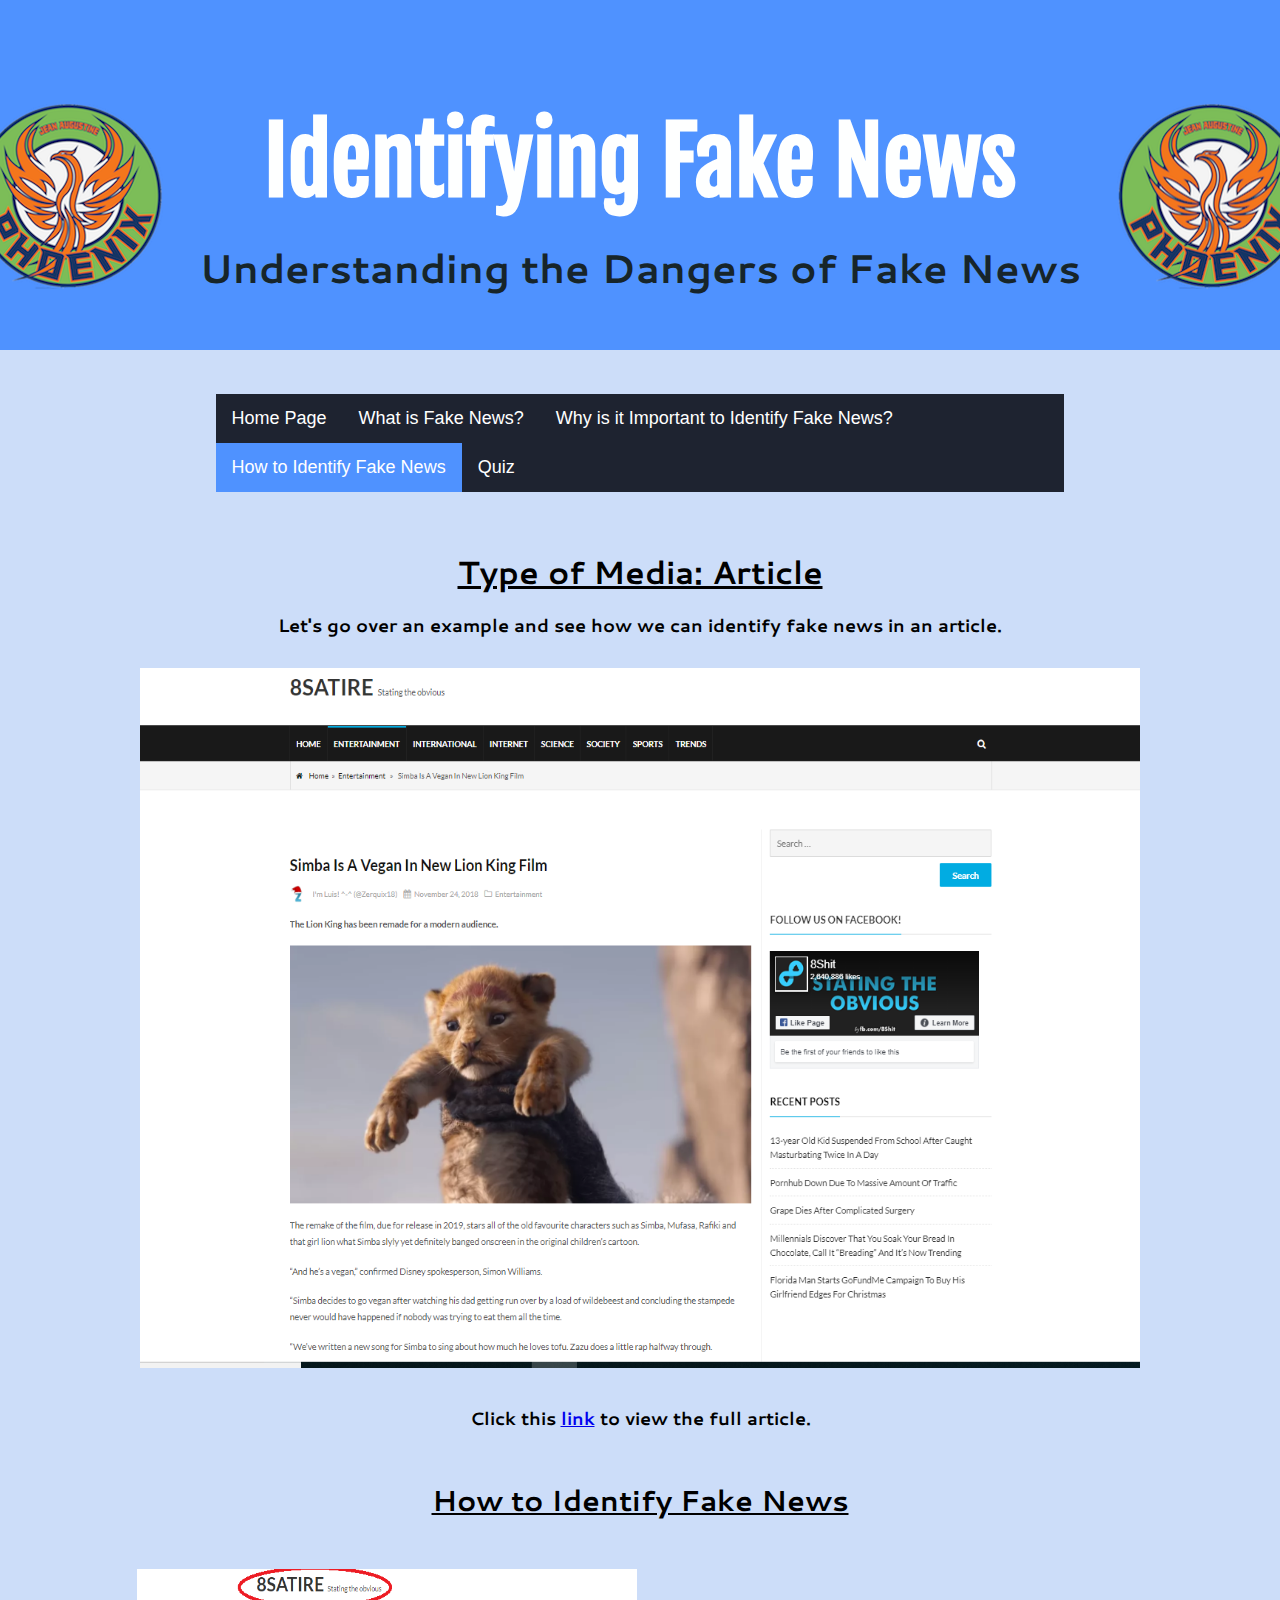
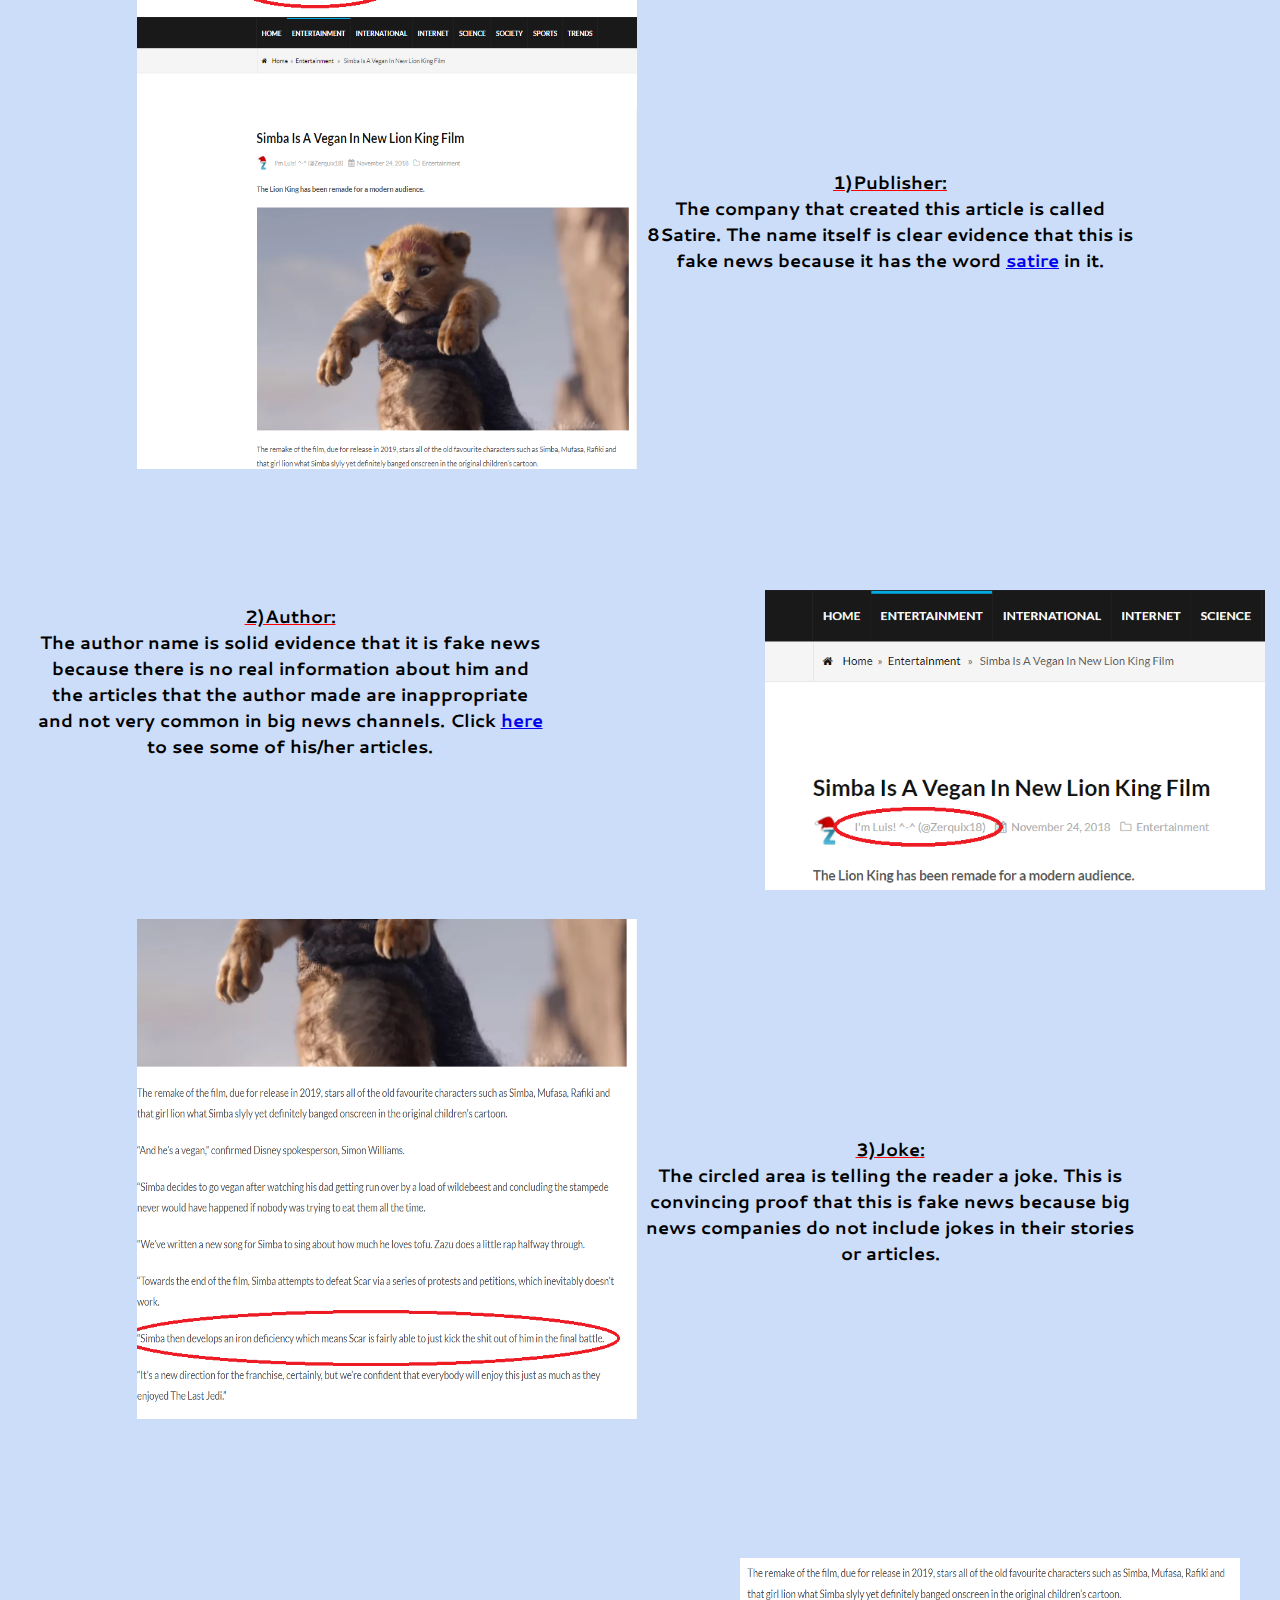
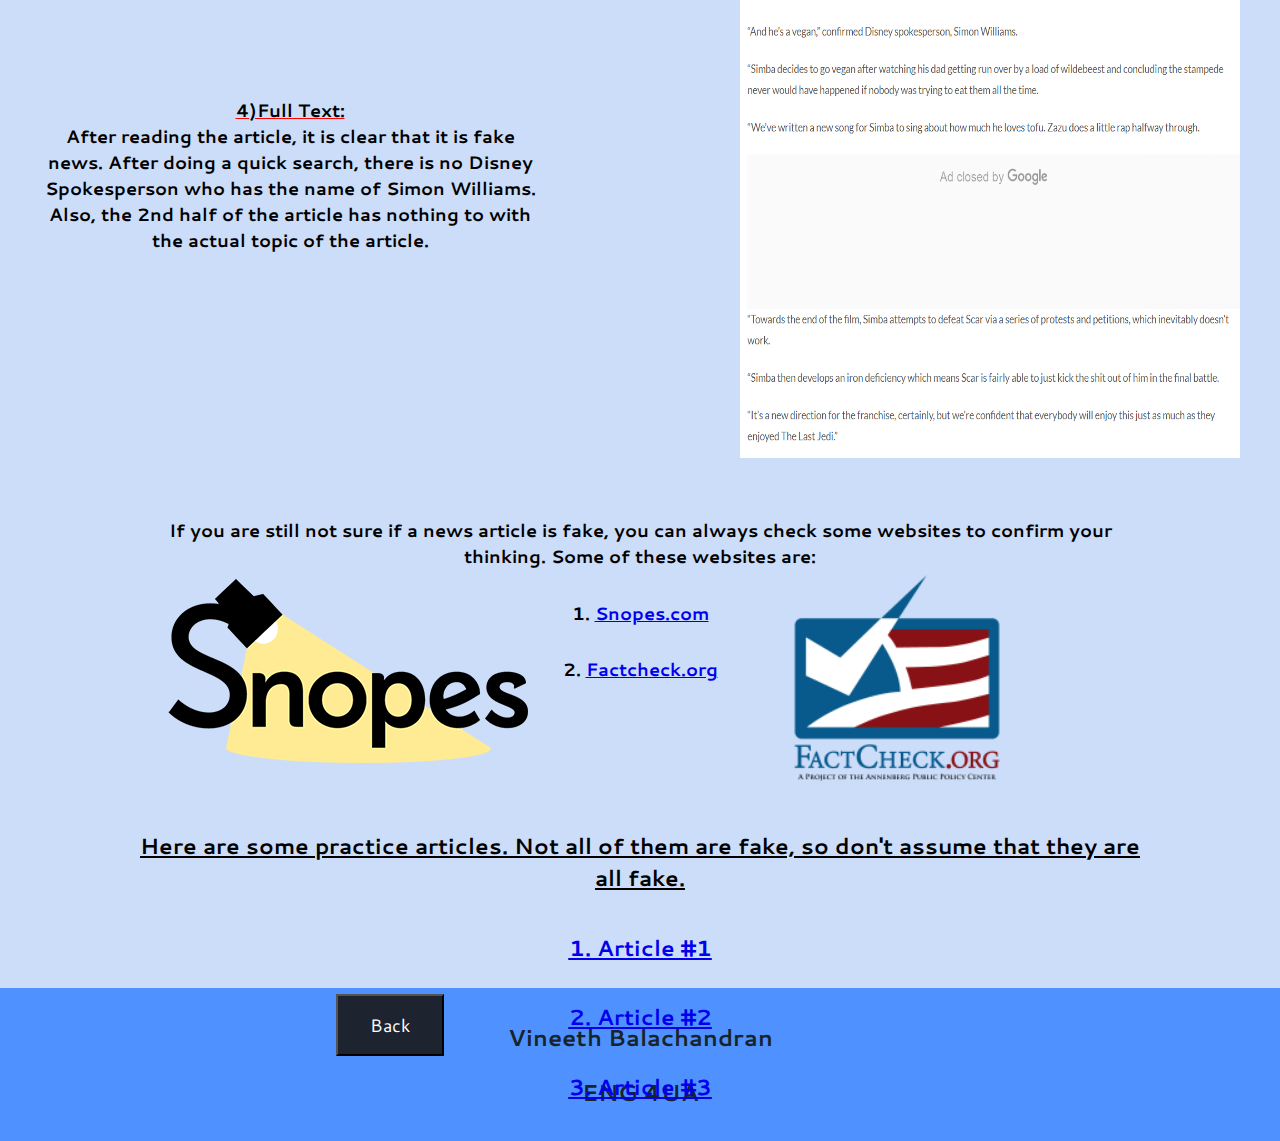
<file: article.html>
<!DOCTYPE html>
<html>
<head>
  <meta charset="utf-8">
  <meta name="viewport" content="width=device-width, initial scale=1.0">

  <link href="https://fonts.googleapis.com/css?family=Fjalla+One" rel="stylesheet">
  <link href="https://fonts.googleapis.com/css?family=Cantarell" rel="stylesheet">

  <link href="article.css" rel="stylesheet" media="screen and (min-width:700px)">

  <title>Summative English Website </title>

</head>
<body>

  <div class="header">
    <h1>Identifying Fake News</h1>
    <h2>Understanding the Dangers of Fake News</h2>
    <img class="logo" src="logo.png">
    <img class="logo1" src="logo1.png">
  </div>

<div class="row">

    <div class="column side">
    </div>

    <div class="column middle">

      <center>
        <ul>
          <li><a href="index.html">Home Page</a></li>
          <li><a href="what.html">What is Fake News?</a></li>
          <li><a href="why.html">Why is it Important to Identify Fake News?</a></li>
          <li><a class="active" href="steps.html">How to Identify Fake News</a></li>
          <li><a href="quiz.html">Quiz</a></li>
        </ul>
      </center>
      <h4>Type of Media: Article</h4>
      <div class="original">
        <h5>Let's go over an example and see how we can identify fake news in an article.</h5>
        <div class="move">
          <img src="example_article.png" height="700"width="1000">
        </div>
        <h5> Click this <a href="https://www.8satire.com/simba-is-a-vegan-in-new-lion-king-film/">link</a> to view the full article.</h5>
    </div>
      <div class="size">
        <h5><u> How to Identify Fake News</u></h5>
      </div>
      <img class="title" src="title.png">
      <div class="original">
        <div class="move1">
          <h5><div class="underline">1)Publisher:</div> The company that created this article is called 8Satire. The name itself is clear evidence that this is fake news because it has the word <a href="https://dictionary.cambridge.org/dictionary/english/satire"> satire</a> in it.</h5>
        </div>
      </div>

        <div class="original">
          <div class="move2">
            <h5><div class="underline">2)Author:</div> The author name is solid evidence that it is fake news because there is no real information about him and the articles that the author made are inappropriate and not very common in big news channels. Click <a href="https://www.8satire.com/author/zerquix18/">here</a> to see some of his/her articles.</h5>
          </div>
        </div>
        <img class="author" src="author.png">

        <img class="joke" src="joke.png">
        <a href="steps.html"> <button class="button">Back</button></a>
        <div class="original">
          <div class="move3">
            <h5><div class="underline">3)Joke:</div> The circled area is telling the reader a joke. This is convincing proof that this is fake news because big news companies do not include jokes in their stories or articles.</h5>
          </div>
        </div>

        <div class="original">
          <div class="move4">
            <h5><div class="underline">4)Full Text:</div> After reading the article, it is clear that it is fake news. After doing a quick search, there is no Disney Spokesperson who has the name of Simon Williams. Also, the 2nd half of the article has nothing to with the actual topic of the article. </h5>
          </div>
        </div>
        <img class="read" src="read.png">

        <div class="move5">
          <h5>If you are still not sure if a news article is fake, you can always check some websites to confirm your thinking.  Some of these websites are:</h5>
          <h5>1. <a href="https://www.snopes.com/">Snopes.com</a></h5>
          <h5>2. <a href="https://www.factcheck.org/">Factcheck.org</a></h5>
        </div>
        <img class="snopes" src="snopes.png">
        <img class="facts" src="facts.png">

        <div class="move6">
          <h5> Here are some practice articles. Not all of them are fake, so don't assume that they are all fake.</h5>
          <h5><a href="https://www.independent.ie/style/celebrity/celebrity-news/kylie-jenner-blasts-prankster-behind-fake-cheating-picture-37600626.html">1. Article #1</a></h5>
          <h5><a href="https://www.usmagazine.com/celebrity-news/news/kevin-hart-steps-down-as-oscars-host-after-controversial-tweets/">2. Article #2</a></h5>
          <h5><a href="https://ca.hellomagazine.com/celebrities/02018112648769/shawn-mendes-rolling-stone-hailey-baldwin/">3. Article #3</a></h5>
        </div>

    </div>
    <div class="column middle">
    <div class="column side">
    </div>
    </div>
  </div>

  <div class="footer">
    <blockquote>
    <h3>Vineeth Balachandran</h3>
    <h3>ENG 4UA</h3>
  </blockquote>
  </div>

</body>

</html>
</file>
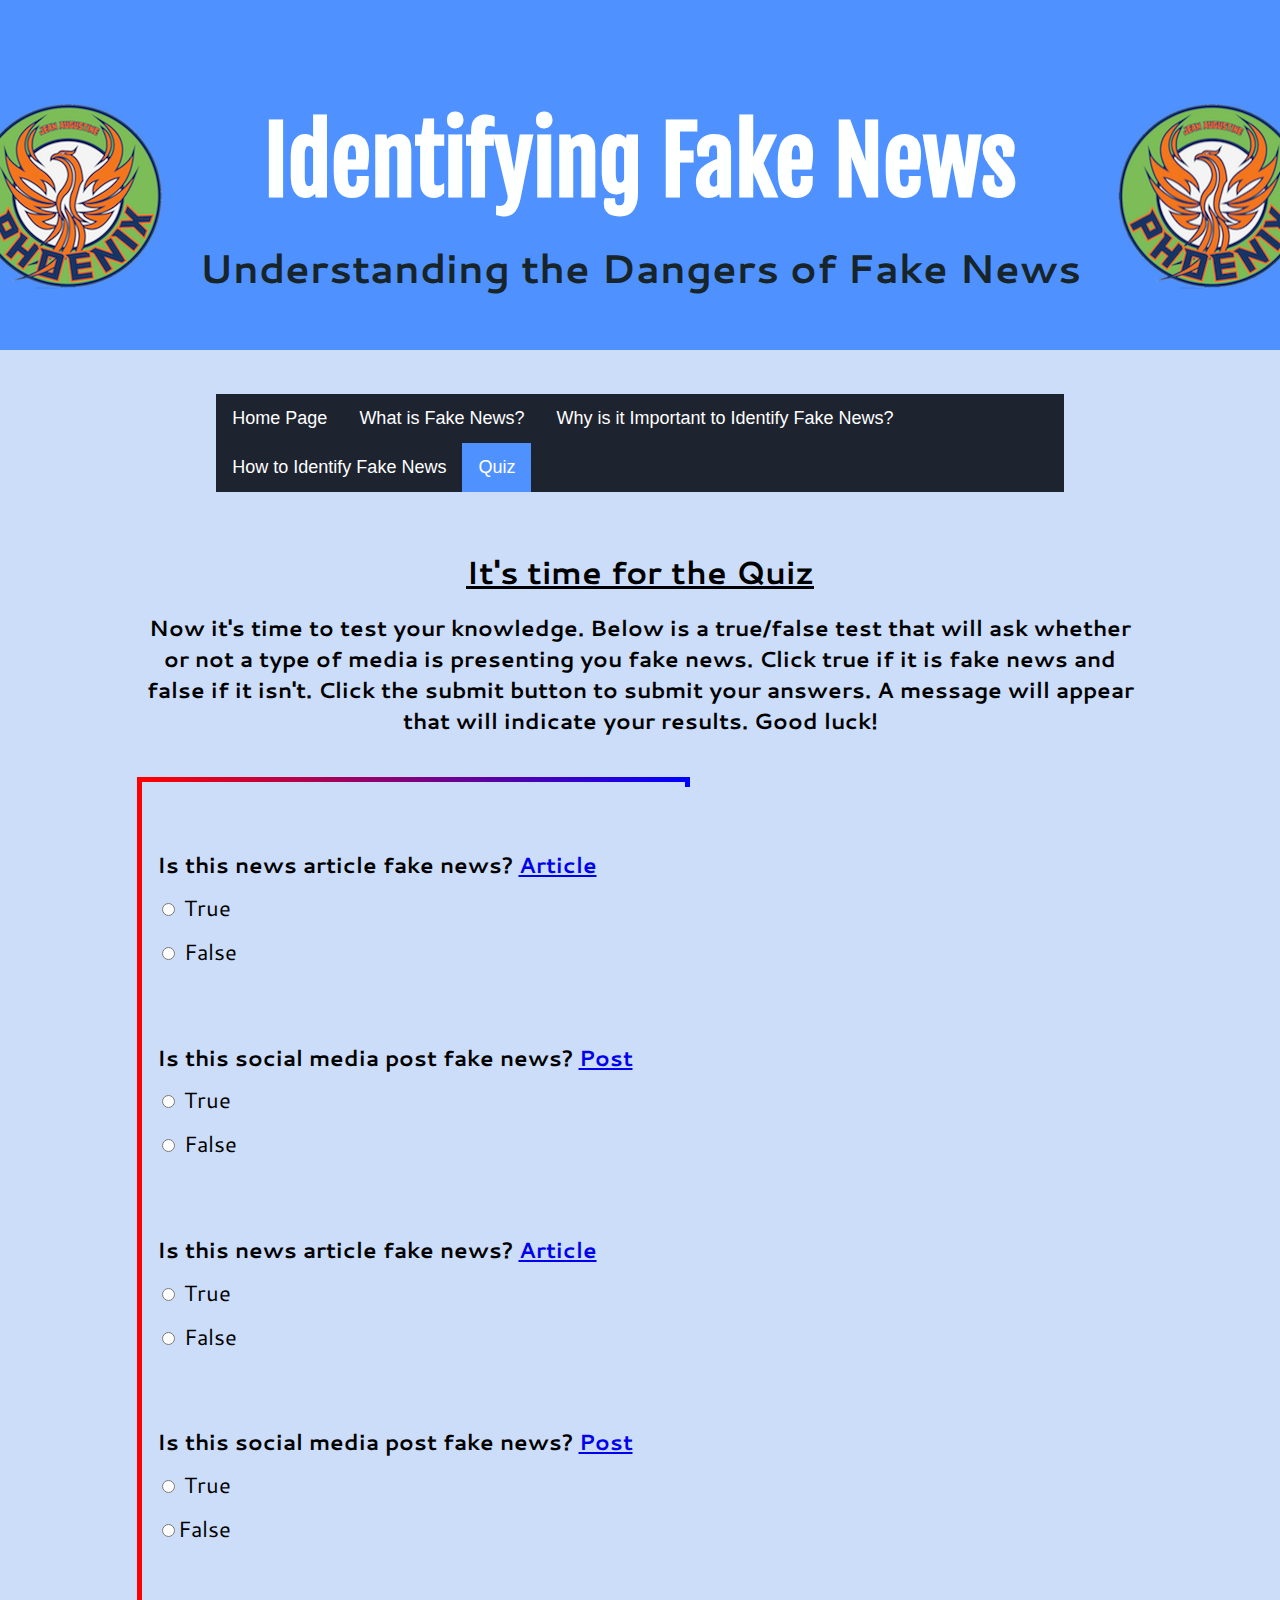
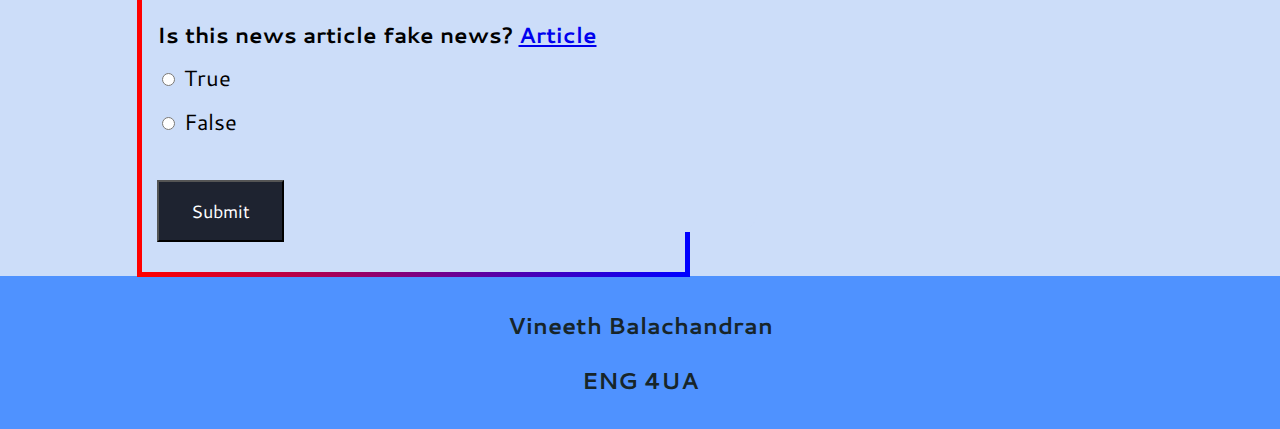
<file: quiz.html>
<!DOCTYPE html>
<html>
<head>

  <title>Summative English Website </title>
  <link href="quiz.css" rel="stylesheet">
  <link href="https://fonts.googleapis.com/css?family=Fjalla+One" rel="stylesheet">
  <link href="https://fonts.googleapis.com/css?family=Cantarell" rel="stylesheet">
  <script src = "main.js"></script>

</head>
<body>

  <div class="header">
    <h1>Identifying Fake News</h1>
    <h2>Understanding the Dangers of Fake News</h2>
    <img class="logo" src="logo.png">
    <img class="logo1" src="logo1.png">
  </div>

<div class="row">

    <div class="column side">
    </div>

    <div class="column middle">
      <center>
        <ul>
          <li><a href="index.html">Home Page</a></li>
          <li><a href="what.html">What is Fake News?</a></li>
          <li><a href="why.html">Why is it Important to Identify Fake News?</a></li>
          <li><a href="steps.html">How to Identify Fake News</a></li>
          <li><a class="active" href="quiz.html">Quiz</a></li>
        </ul>
      </center>
      <h4>It's time for the Quiz</h4>
      <h5>Now it's time to test your knowledge. Below is a true/false test that will ask whether or not a type of media is presenting you fake news. Click true if it is fake news
        and false if it isn't. Click the submit button to submit your answers. A message will appear that will indicate your results. Good luck!</h5>
    <div class="box">
      <form id = "quiz" name = "quiz">


      <h5 class = "questions">Is this news article fake news? <a href="https://www.independent.ie/style/celebrity/celebrity-news/kylie-jenner-blasts-prankster-behind-fake-cheating-picture-37600626.html">Article</a></h5>
      <input type = "radio" id = "mc" name = "question1" value = "True"> True<br>
      <input type = "radio" id = "mc" name = "question1" value = "False"> False<br>

      <h5 class = "questions">Is this social media post fake news? <a href="https://twitter.com/Roshan_Rinaldi/status/1051001850974150656/photo/1?ref_src=twsrc%5Etfw%7Ctwcamp%5Etweetembed%7Ctwterm%5E1051001850974150656&ref_url=https%3A%2F%2Fwww.teenvogue.com%2Fstory%2Ffake-celebrity-news-stories-are-actually-voter-registration-links-social-media">Post</a></h5>
      <input type = "radio" id = "mc" name = "question2" value = "True"> True<br>
      <input type = "radio" id = "mc" name = "question2" value = "False"> False<br>

      <h5 class = "questions">Is this news article fake news? <a href="https://www.usmagazine.com/celebrity-news/news/kevin-hart-steps-down-as-oscars-host-after-controversial-tweets/">Article</a></h5>
      <input type = "radio" id = "mc" name = "question3" value = "True"> True<br>
      <input type = "radio" id = "mc" name = "question3" value = "False"> False<br>

      <h5 class = "questions">Is this social media post fake news? <a href="https://twitter.com/ladbible/status/1051813567304003586?lang=en">Post</a></h5>
      <input type = "radio" id = "mc" name = "question4" value = "True"> True<br>
      <input type = "radio" id = "mc" name = "question4" value = "False">False<br>

      <h5 class = "questions">Is this news article fake news? <a href="https://ca.hellomagazine.com/celebrities/02018112648769/shawn-mendes-rolling-stone-hailey-baldwin/">Article</a></h5>
      <input type = "radio" id = "mc" name = "question5" value = "True"> True<br>
      <input type = "radio" id = "mc" name = "question5" value = "False"> False<br>


      <input id = "button" type = "button" value = "Submit" onclick = "check();">


      </form>
    </div>

      <div id = "after_submit">
        <h5 id = "number_correct"></h5>
        <h5 id = "message"></h5>
        <img id = "picture">
      </div>

    </div>
    <div class="column side">
    </div>
  </div>

  <div class="footer">
    <h3>Vineeth Balachandran</h3>
    <h3>ENG 4UA</h3>
  </blockquote>
  </div>

  </html>
</body>
</file>
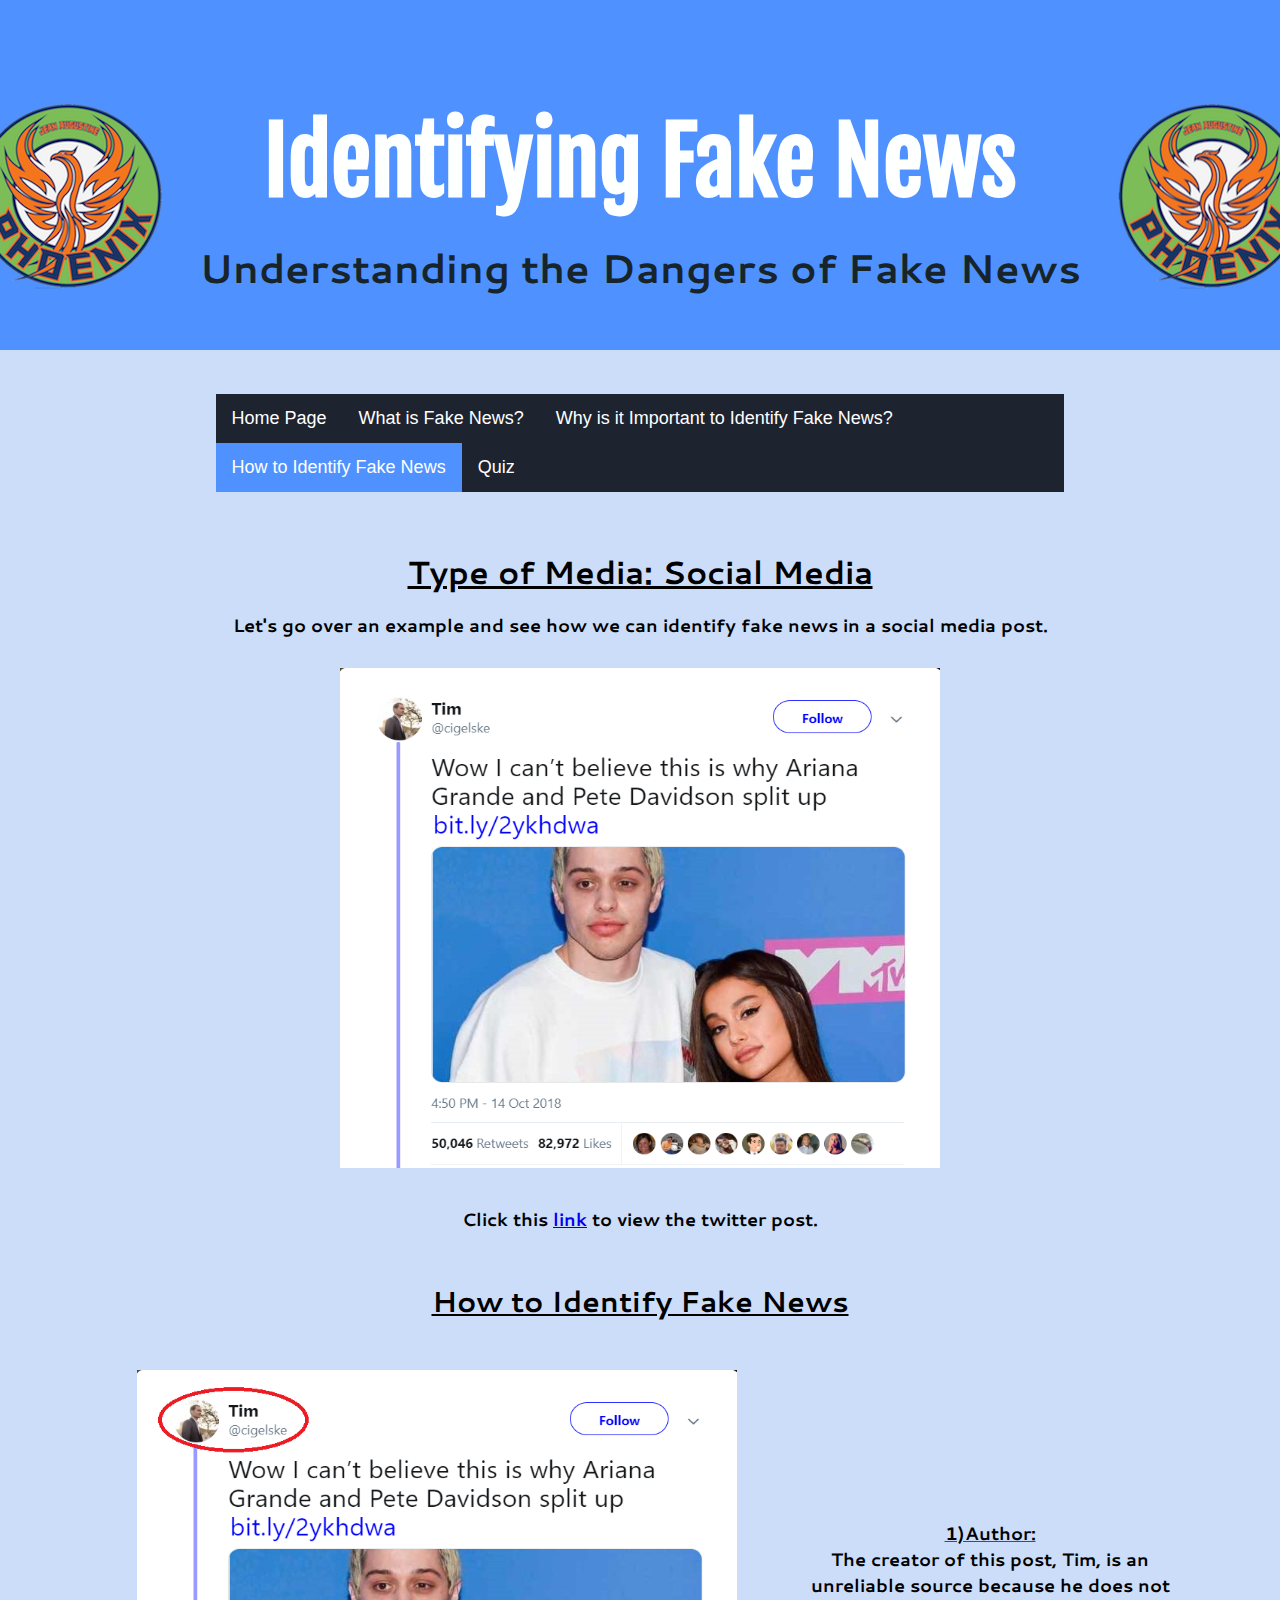
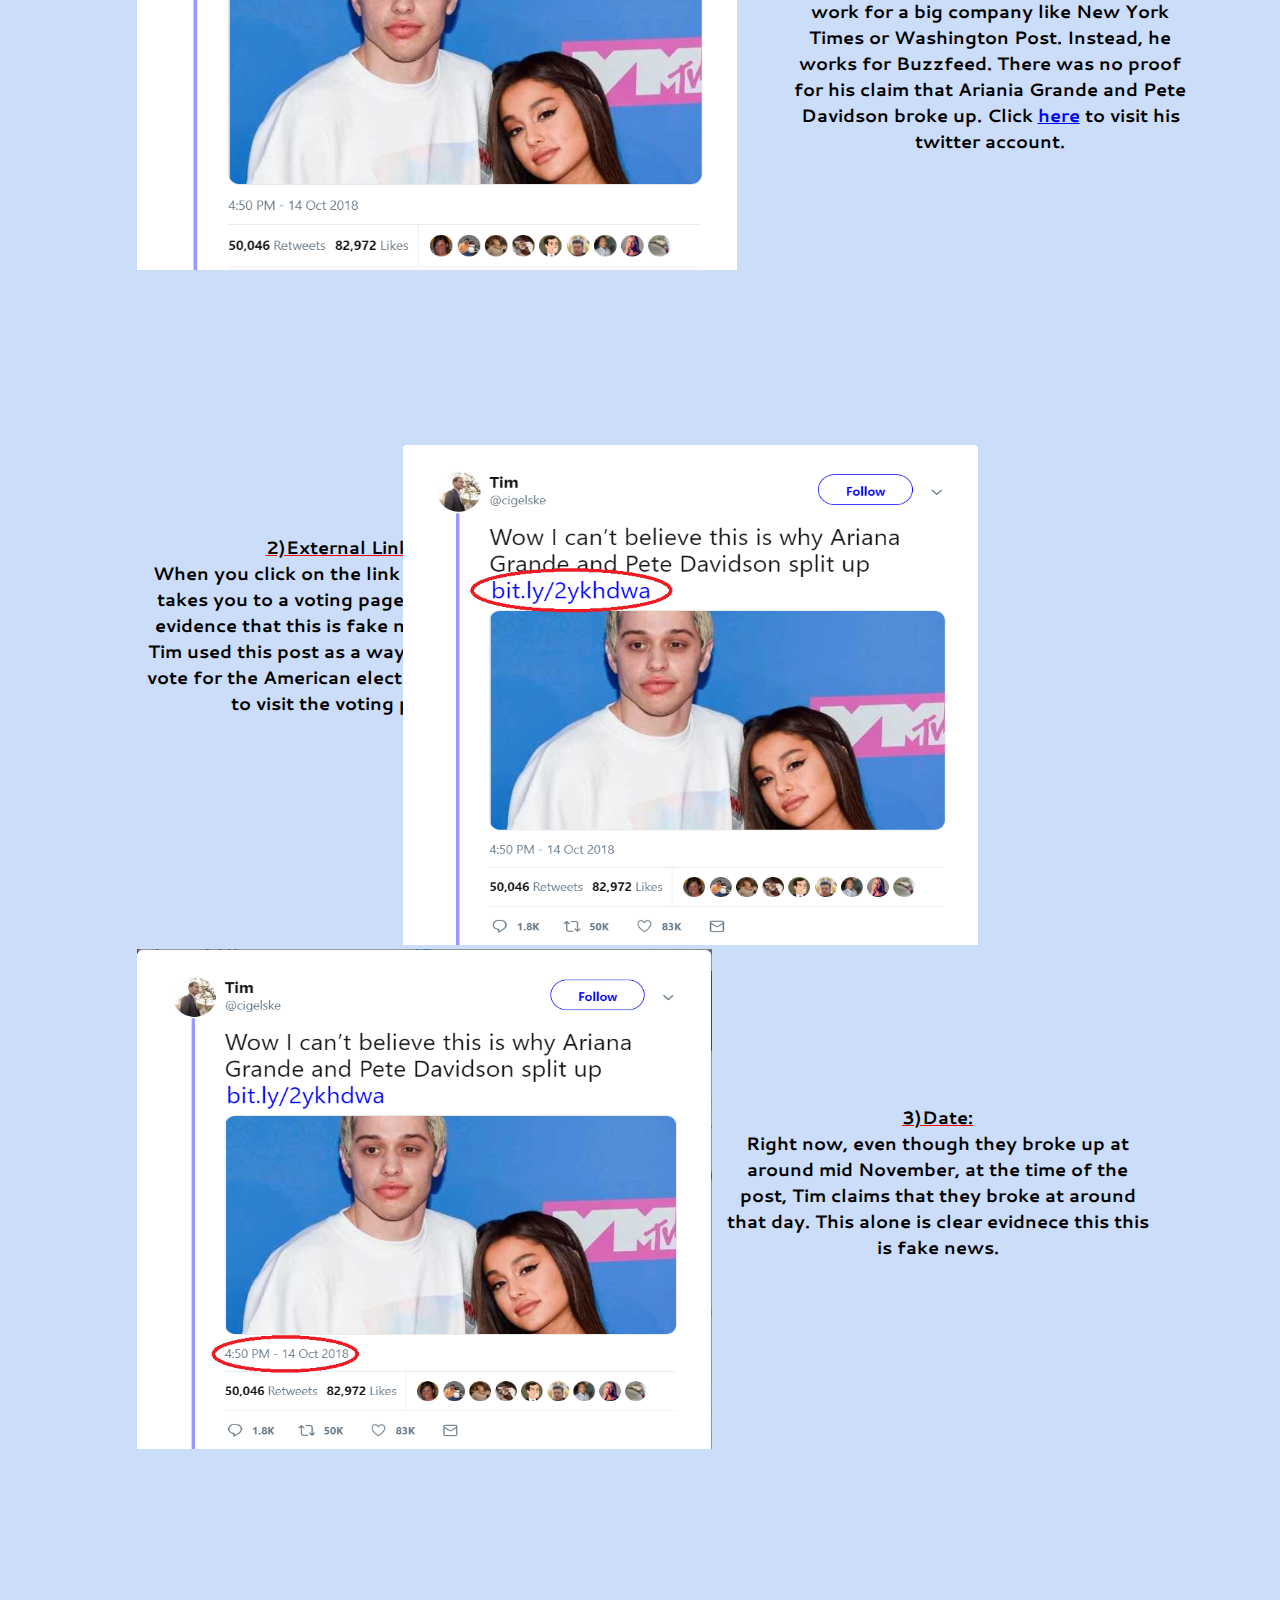
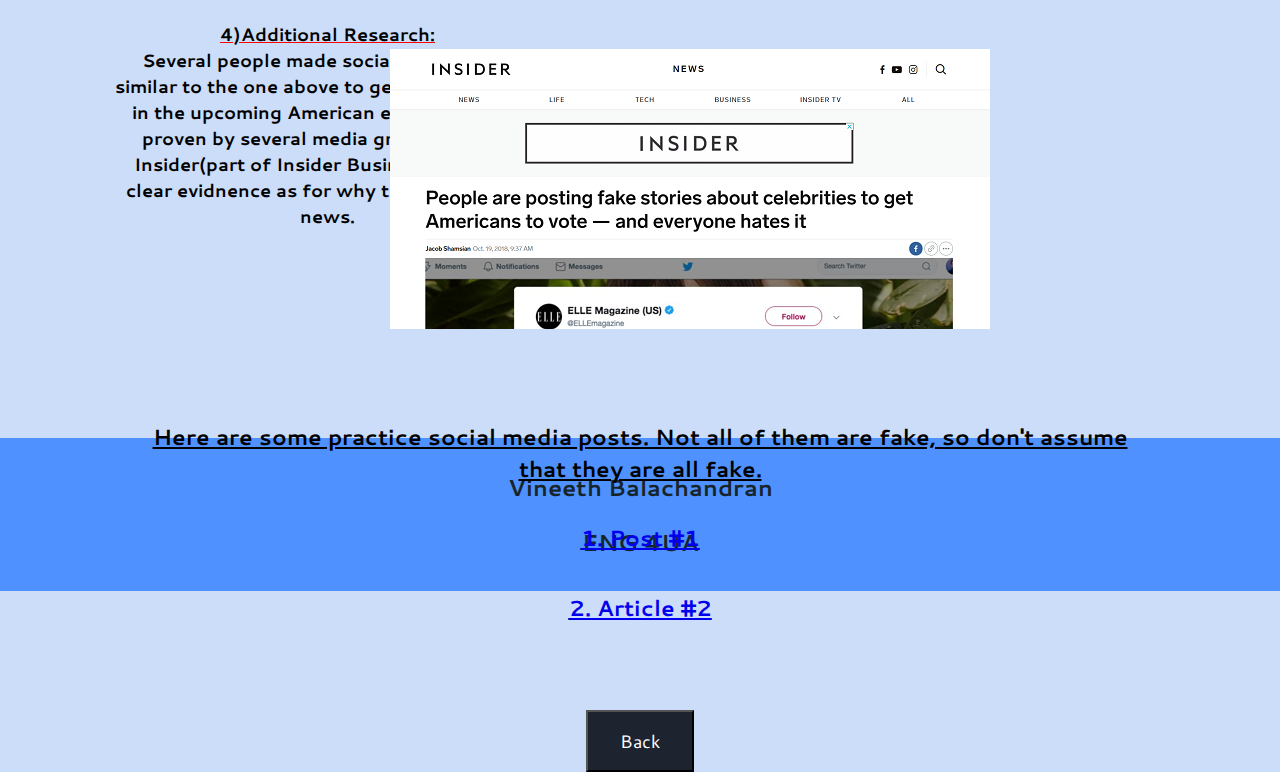
<file: Social_Media.html>
<!DOCTYPE html>
<html>
<head>
  <meta charset="utf-8">
  <meta name="viewport" content="width=device-width, initial scale=1.0">

  <link href="https://fonts.googleapis.com/css?family=Fjalla+One" rel="stylesheet">
  <link href="https://fonts.googleapis.com/css?family=Cantarell" rel="stylesheet">

  <link href="Social_Media.css" rel="stylesheet" media="screen and (min-width:700px)">

  <title>Summative English Website </title>

</head>
<body>

  <div class="header">
    <h1>Identifying Fake News</h1>
    <h2>Understanding the Dangers of Fake News</h2>
    <img class="logo" src="logo.png">
    <img class="logo1" src="logo1.png">
  </div>

<div class="row">

    <div class="column side">
    </div>

    <div class="column middle">
      <center>
        <ul>
          <li><a href="index.html">Home Page</a></li>
          <li><a href="what.html">What is Fake News?</a></li>
          <li><a href="why.html">Why is it Important to Identify Fake News?</a></li>
          <li><a class="active" href="steps.html">How to Identify Fake News</a></li>
          <li><a href="quiz.html">Quiz</a></li>
        </ul>
      </center>
      <h4>Type of Media: Social Media</h4>
      <div class="original">
        <h5>Let's go over an example and see how we can identify fake news in a social media post.</h5>
        <div class="move">
          <img src="post.png" height="500"width="600">
        </div>
        <h5> Click this <a href="https://twitter.com/cigelske/status/1051621302799396864">link</a> to view the twitter post.</h5>
    </div>
    <div class="size">
      <h5><u> How to Identify Fake News</u></h5>
    </div>

    <img class="author" src="author_post.png">
    <div class="original">
      <div class="move1">
        <h5><div class="underline">1)Author:</div> The creator of this post, Tim, is an unreliable source because he does not work for a big company like New York Times or Washington Post. Instead, he works for Buzzfeed. There was no proof for his claim that Ariania Grande and Pete Davidson broke up. Click <a href="https://twitter.com/cigelske">here</a> to visit his twitter account.</h5>
      </div>
    </div>

      <div class="original">
        <div class="move2">
          <h5><div class="underline">2)External Link:</div> When you click on the link in the post, it takes you to a voting page. This is clear evidence that this is fake news because Tim used this post as a way for people to vote for the American election. Click <a href="https://www.vote.org/register-to-vote/">here</a> to visit the voting page.</h5>
        </div>
      </div>
      <img class="link" src="link.png">

      <img class="date" src="date.png">
      <div class="original">
        <div class="move3">
          <h5><div class="underline">3)Date:</div> Right now, even though they broke up at around mid November, at the time of the post, Tim claims that they broke at around that day. This alone is clear evidnece this this is fake news. </h5>
        </div>
      </div>

      <div class="original">
        <div class="move4">
          <h5><div class="underline">4)Additional Research:</div> Several people made social media posts similar to the one above to get people to vote in the upcoming American election. This is proven by several media groups like the Insider(part of Insider Business). This is a clear evidnence as for why this post is fake news.</h5>
        </div>
      </div>
      <img class="research" src="research.png">

      <div class="move6">
        <h5> Here are some practice social media posts. Not all of them are fake, so don't assume that they are all fake.</h5>
        <h5><a href="https://twitter.com/ladbible/status/1051813567304003586?lang=en">1. Post #1</a></h5>
        <h5><a href="https://twitter.com/Roshan_Rinaldi/status/1051001850974150656/photo/1?ref_src=twsrc%5Etfw%7Ctwcamp%5Etweetembed%7Ctwterm%5E1051001850974150656&ref_url=https%3A%2F%2Fwww.teenvogue.com%2Fstory%2Ffake-celebrity-news-stories-are-actually-voter-registration-links-social-media">2. Article #2</a></h5>
      </div>


      <a href="steps.html"> <button class="button">Back</button></a>

    </div>
    <div class="column middle">
    <div class="column side">
    </div>
    </div>
  </div>

  <div class="footer">
    <blockquote>
    <h3>Vineeth Balachandran</h3>
    <h3>ENG 4UA</h3>
  </blockquote>
  </div>

</body>

</html>
</file>
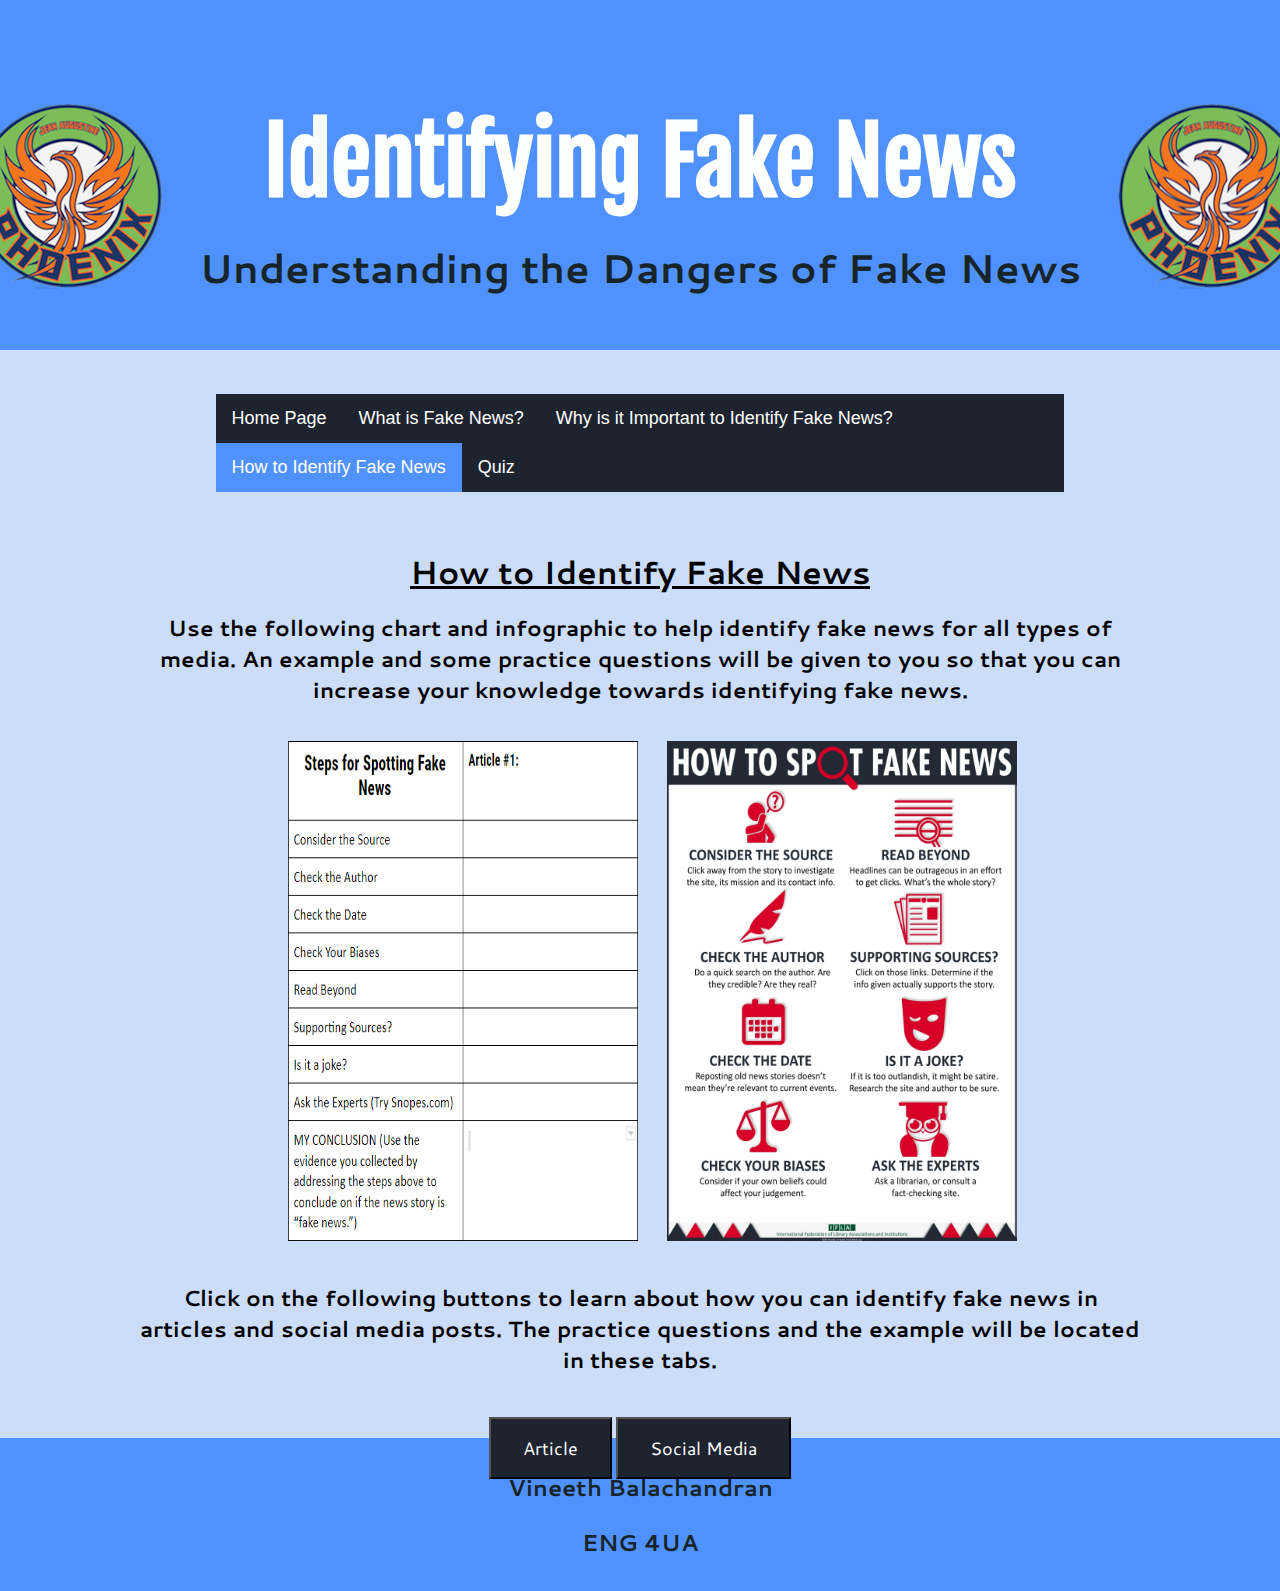
<file: steps.html>
<!DOCTYPE html>
<html>
<head>
  <meta charset="utf-8">
  <meta name="viewport" content="width=device-width, initial scale=1.0">

  <link href="https://fonts.googleapis.com/css?family=Fjalla+One" rel="stylesheet">
  <link href="https://fonts.googleapis.com/css?family=Cantarell" rel="stylesheet">

  <link href="steps.css" rel="stylesheet" media="screen and (min-width:700px)">

  <title>Summative English Website </title>

</head>
<body>

  <div class="header">
    <h1>Identifying Fake News</h1>
    <h2>Understanding the Dangers of Fake News</h2>
    <img class="logo" src="logo.png">
    <img class="logo1" src="logo1.png">
  </div>

<div class="row">

    <div class="column side">
    </div>

    <div class="column middle">
      <center>
        <ul>
          <li><a href="index.html">Home Page</a></li>
          <li><a href="what.html">What is Fake News?</a></li>
          <li><a href="why.html">Why is it Important to Identify Fake News?</a></li>
          <li><a class="active" href="steps.html">How to Identify Fake News</a></li>
          <li><a href="quiz.html">Quiz</a></li>
        </ul>
      </center>
      <h4>How to Identify Fake News</h4>
      <h5>Use the following chart and infographic to help identify fake news for all types of media. An example and some practice questions
      will be given to you so that you can increase your knowledge towards identifying fake news. </h5>

      <img class="chart" src="chart.png">
      <img class="spot" src="spot.jpg">

      <h5>Click on the following buttons to learn about how you can identify fake news in articles and social media posts. The practice questions
        and the example will be located in these tabs. </h5>

      <a href="article.html"> <button class="button">Article</button></a>
      <a href="Social_media.html"> <button class="button">Social Media</button></a>

    </div>
    <div class="column middle">
    <div class="column side">
    </div>
    </div>
  </div>

  <div class="footer">
    <blockquote>
    <h3>Vineeth Balachandran</h3>
    <h3>ENG 4UA</h3>
  </blockquote>
  </div>

</body>

</html>
</file>
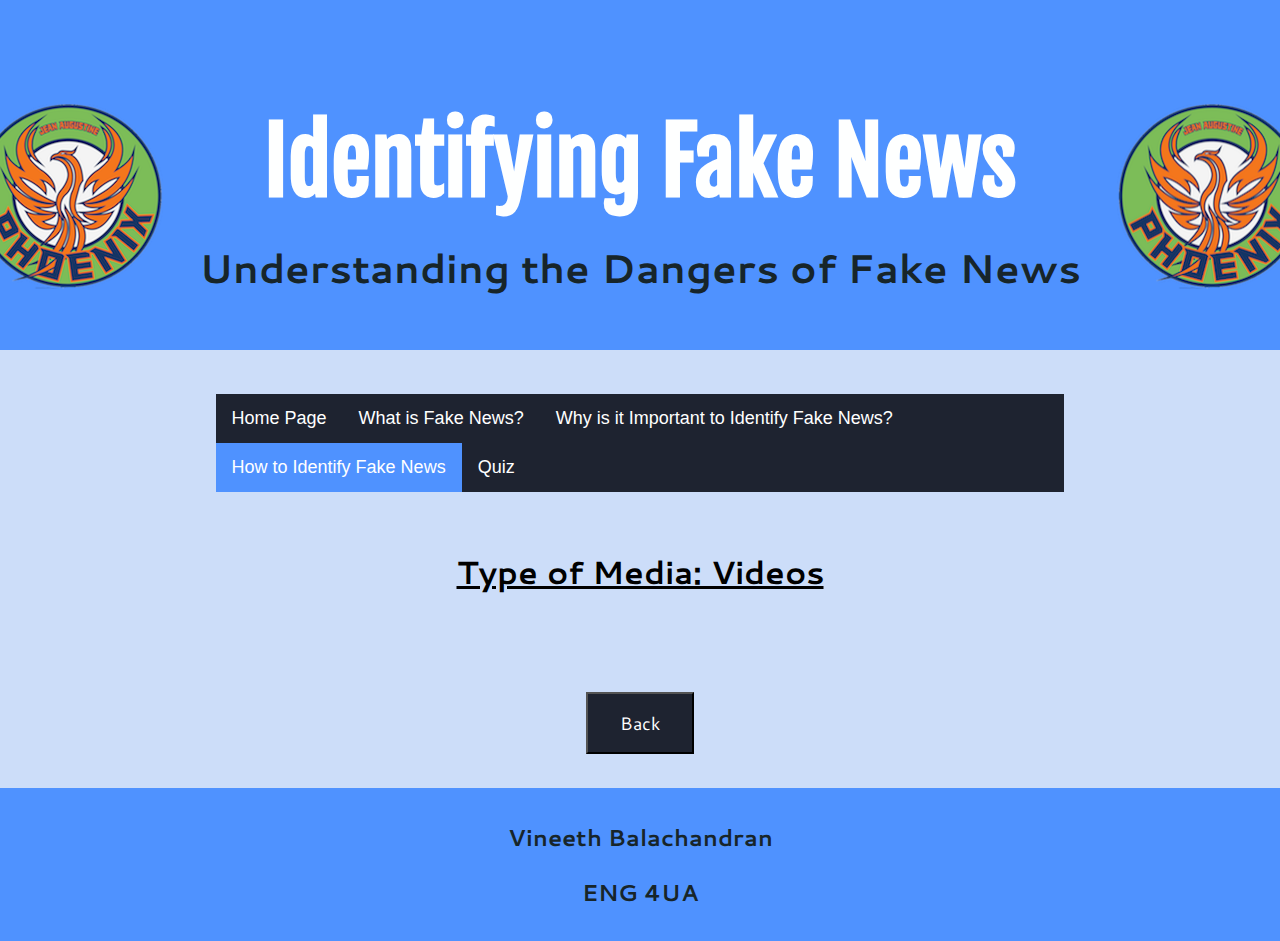
<file: videos.html>
<!DOCTYPE html>
<html>
<head>
  <meta charset="utf-8">
  <meta name="viewport" content="width=device-width, initial scale=1.0">

  <link href="https://fonts.googleapis.com/css?family=Fjalla+One" rel="stylesheet">
  <link href="https://fonts.googleapis.com/css?family=Cantarell" rel="stylesheet">

  <link href="videos.css" rel="stylesheet" media="screen and (min-width:700px)">

  <title>Summative English Website </title>

</head>
<body>

  <div class="header">
    <h1>Identifying Fake News</h1>
    <h2>Understanding the Dangers of Fake News</h2>
    <img class="logo" src="logo.png">
    <img class="logo1" src="logo1.png">
  </div>

<div class="row">

    <div class="column side">
    </div>

    <div class="column middle">
      <center>
        <ul>
          <li><a href="index.html">Home Page</a></li>
          <li><a href="what.html">What is Fake News?</a></li>
          <li><a href="why.html">Why is it Important to Identify Fake News?</a></li>
          <li><a  class="active" href="steps.html">How to Identify Fake News</a></li>
          <li><a href="quiz.html">Quiz</a></li>
        </ul>
      </center>
      <h4>Type of Media: Videos</h4>
      <a href="steps.html"> <button class="button">Back</button></a>

    </div>
    <div class="column middle">
    <div class="column side">
    </div>
    </div>
  </div>

  <div class="footer">
    <blockquote>
    <h3>Vineeth Balachandran</h3>
    <h3>ENG 4UA</h3>
  </blockquote>
  </div>

</body>

</html>
</file>
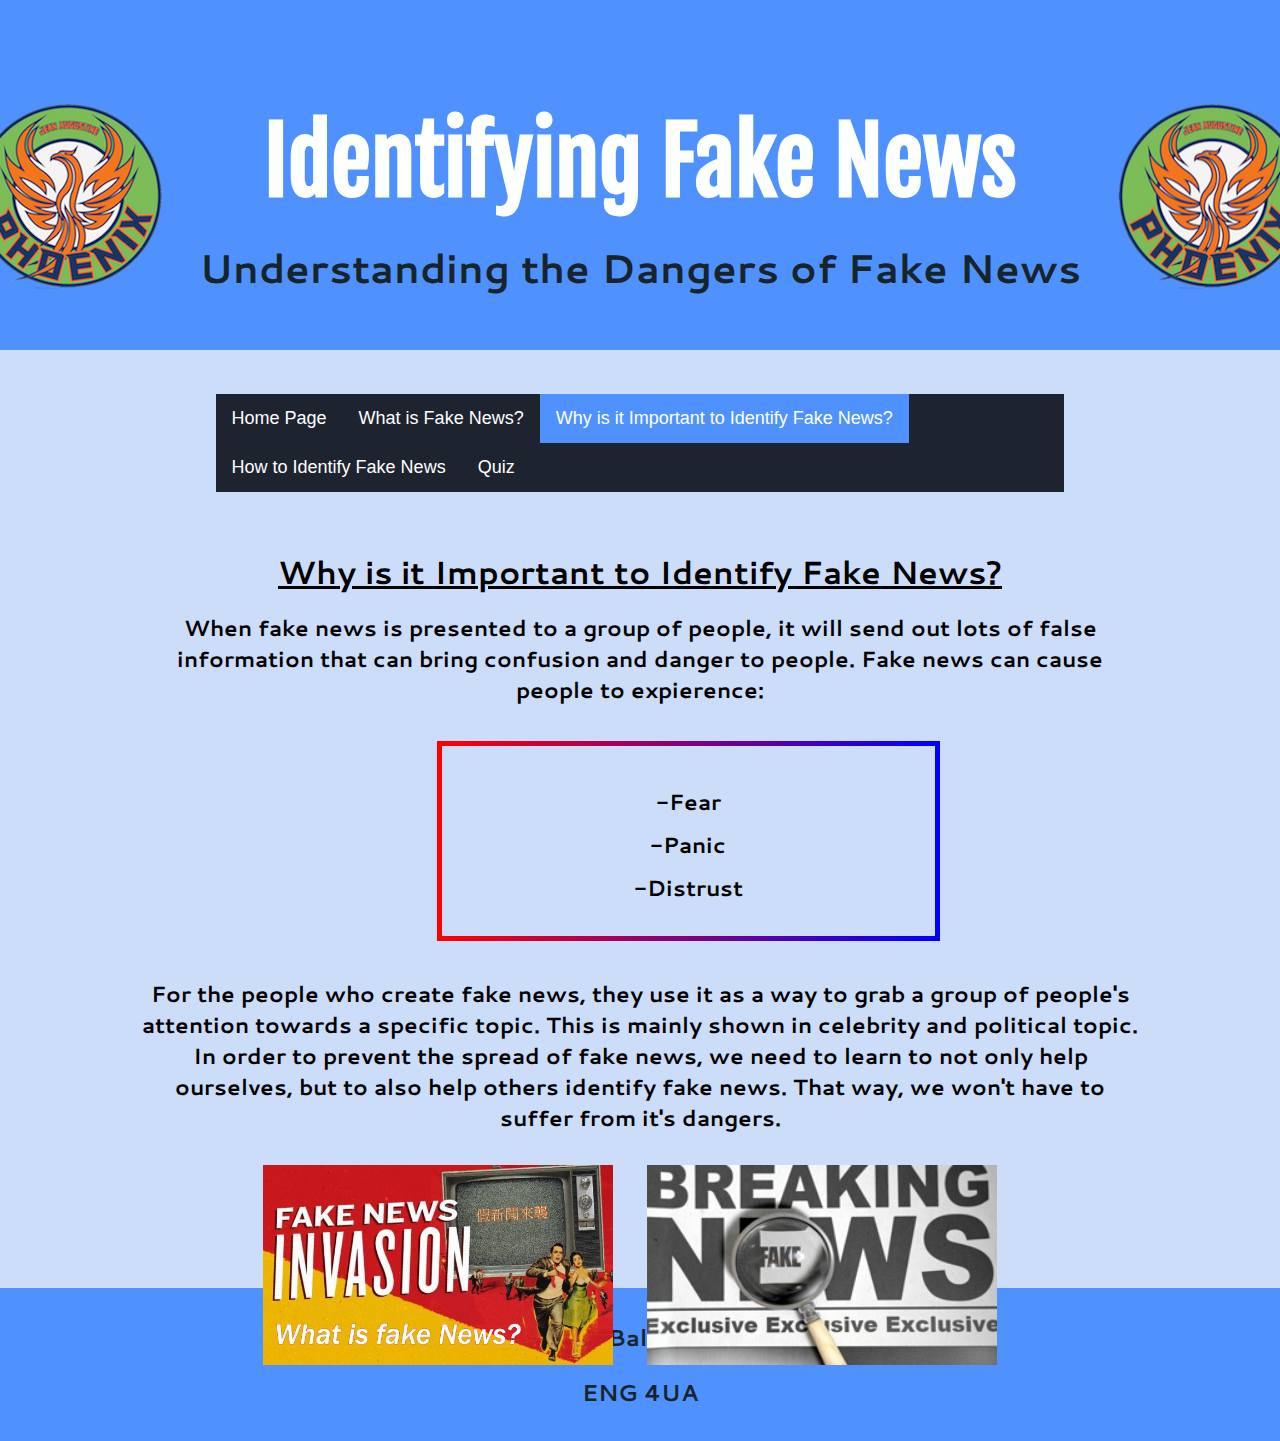
<file: why.html>
<!DOCTYPE html>
<html>
<head>
  <meta charset="utf-8">
  <meta name="viewport" content="width=device-width, initial scale=1.0">

  <link href="https://fonts.googleapis.com/css?family=Fjalla+One" rel="stylesheet">
  <link href="https://fonts.googleapis.com/css?family=Cantarell" rel="stylesheet">

  <link href="why.css" rel="stylesheet" media="screen and (min-width:700px)">

  <title>Summative English Website </title>

</head>
<body>

  <div class="header">
    <h1>Identifying Fake News</h1>
    <h2>Understanding the Dangers of Fake News</h2>
    <img class="logo" src="logo.png">
    <img class="logo1" src="logo1.png">
  </div>

<div class="row">

    <div class="column side">
    </div>

    <div class="column middle">
      <center>
        <ul>
          <li><a href="index.html">Home Page</a></li>
          <li><a href="what.html">What is Fake News?</a></li>
          <li><a class="active" href="why.html">Why is it Important to Identify Fake News?</a></li>
          <li><a href="steps.html">How to Identify Fake News</a></li>
          <li><a href="quiz.html">Quiz</a></li>
        </ul>
      </center>
      <h4>Why is it Important to Identify Fake News?</h4>
      <h5>When fake news is presented to a group of people, it will send out lots of false information that can bring confusion and danger to people. Fake news can cause people to expierence:</h5>
      <div class="bullets">
        <div class="fear">
          <h5>-Fear</h5>
        </div>
        <div class="panic">
          <h5>-Panic</h5>
        </div>
        <div class="distrust">
          <h5>-Distrust</h5>
        </div>
      </div>
      <h5>For the people who create  fake news, they use it as a way
      to grab a group of people's attention towards a specific topic. This is mainly shown in celebrity and political topic. In order to prevent the spread of fake news, we need to learn to not only help ourselves,
      but to also help others identify fake news. That way, we won't have to suffer from it's dangers.</h5>

      <img class="invasion" src="invasion.jpg">
      <img class="breaking" src="breaking.jpg">

    </div>
    <div class="column middle">
    <div class="column side">
    </div>
    </div>
  </div>

  <div class="footer">
    <blockquote>
    <h3>Vineeth Balachandran</h3>
    <h3>ENG 4UA</h3>
  </blockquote>
  </div>

</body>

</html>
</file>
<file: article.css>
* {
    box-sizing: border-box;
}

body {
    margin: 0;
    text-align:center;
    background-color: #ccddf9;
}

/* Style the header */
.header {
    background-color: #4f92ff;
    padding: 5px;
    height: 350px;
}

/* Create three unequal columns that floats next to each other */
.column {
    float: left;
    padding: 8.5px;
}

/* Left and right column */
.column.side {
    width: 10%;
    margin-top:0%;
    margin-bottom: 1%;
    height: 1900px;
}

/* Middle column */
.column.middle {
    width: 80%;
    margin-top:0%;
    margin-bottom: 1%;
    height:1900px;
}

/* Clear floats after the columns */
.row:after {
    content: "";
    display: table;
    clear: both;
}

/* Style the footer */
.footer {
    background-color: #4f92ff;
    padding: 10px;
    margin-top:1%;
}

h1 {
  font-family: 'Fjalla One', sans-serif;
  font-size:90px;
  color: #FEFFFF;
  text-align:center;
  position:relative; top:40px;
}

h2 {
  font-family: 'Cantarell', sans-serif;
  font-size:40px;
  color:#17252A;
  text-align: center;
}

h3 {
  font-family: 'Cantarell', sans-serif;
  font-size:23px;
  color:#17252A;
  text-align:center;
}

.logo {
  position: relative; right:475px; bottom: 225px;
  width: 190px;
  height: 185px;
}

.logo1 {
  position:relative;bottom: 225px; left: 475px;
  width: 190px;
  height: 185px;
}

.quote {
  position: relative; top:1px;
}

ul {
    list-style-type: none;
    margin: 0;
    padding: 0;
    overflow: hidden;
    background-color: #1E2330;
    width:84.3%;
    text-align: center;
    font-family: 'Montserrat', sans-serif;
    position: relative; top:35px;
}

li {
    float: left;
    position:center;
}

li a {
    display: block;
    color: white;
    text-align: center;
    padding: 14px 16px;
    text-decoration: none;
    font-size: 18px;
}

li a:hover:not(.active) {
    background-color: #111;
}

.active {
    background-color: #4f92ff;
}


h4 {
  font-family: 'Cantarell', sans-serif;
  font-size: 32px;
  position: relative; top: 50px;
  text-decoration: underline;
}

.button{
  background-color: #1E2330;
  color: white;
  border: 2px solid: #1E2330;
  font-family: 'Cantarell', sans-serif;
  font-size:18px;
  padding: 16px 32px;
  text-align: center;
  text-decoration: none;
  display: inline-block;
  width: 50%
  -webkit-transition-duration: 0.4s;
  box-sizing:border-box;
  transition-duration: 0.4s;
  cursor: pointer;
  position: relative; top:2025px;right:500px;
}

.button:hover:not(.active1) {
  background-color: #4f92ff;
  color: white;
  border:2px solid: #78A2C2;
  font-family: 'Cantarell', sans-serif;
  font-size:18px;
}

.active1 {
  background-color: #4f92ff;
}

.move {
  position: relative;top:25px;
}
h5 {
  font-family: 'Cantarell', sans-serif;
  position:relative; top:25px;
}

.title {
  float: left;
  height:500px;
  width:500px;
  position:relative;top:25px;
}

.original {
    font-size: 22px;
}

.size {
  font-size: 35px;
}

.move1 {
  position:relative;top:200px;
}

.author {
  height: 300px;
  width:500px;
  position:relative;top:325px; left:125px;
}
.move2 {
  position: relative;top:500px;right:600px;
}

.joke {
  height:500px;
  width:500px;
  float:left;
  position:relative;top:350px;
}

.move3 {
  position: relative;top:450px;
}

.read {
  height: 500px;
  width:500px;
  position: relative; top: 550px; left: 100px;
}

.move4{
  position: relative;top:850px;right:600px;
}

.move5 {
  position: relative;top:550px;
  font-size: 22px;
}

.snopes {
  position: relative;top:375px; right:165px;
}

.facts {
  position: relative;top:425px;left:75px;
  height: 250px;
  width:250px;
}

.underline{
  text-decoration: underline;
  text-decoration-color: red;
}

.move6 {
  font-size: 27px;
  text-decoration:underline;
  position:relative;top:375px;
}

/*position: relative; right:-20%; top:30%;*/
/*position: relative; right:-25%; top:30%;*/
</file>
<file: quiz.css>
.button {
  background-color: #78A2C2;
  color: white;
  border: 2px solid: #78A2C2;
  font-family: 'Cantarell', sans-serif;
  font-size:18px;
  padding: 16px 32px;
  text-align: center;
  text-decoration: none;
  display: inline-block;
  width: 50%
  -webkit-transition-duration: 0.4s;
  box-sizing:border-box;
  transition-duration: 0.4s;
  cursor: pointer;
  position: relative; bottom:-105px;
}

.button:hover {
  background-color: white;
  color: #78A2C2;
  border:2px solid: #78A2C2;
  font-family: 'Cantarell', sans-serif;
  font-size:18px;
}

* {
    box-sizing: border-box;
}

body {
    margin: 0;
    text-align:center;
    background-color: #ccddf9;
    height: 150%
}

/* Style the header */
.header {
    background-color: #4f92ff;
    padding: 5px;
    height: 350px;
}

/* Create three unequal columns that floats next to each other */
.column {
    float: left;
    padding: 8.5px;
}

/* Left and right column */
.column.side {
    width: 10%;
    margin-top:0%;
    margin-bottom: 1%;
    height: 1500px;
}

/* Middle column */
.column.middle {
    width: 80%;
    margin-top:0%;
    margin-bottom: 1%;
    height:1500px;
}

/* Clear floats after the columns */
.row:after {
    content: "";
    display: table;
    clear: both;
}

/* Style the footer */
.footer {
    background-color: #4f92ff;
    padding: 10px;
    margin-top:1%;
}

h1 {
  font-family: 'Fjalla One', sans-serif;
  font-size:90px;
  color: #FEFFFF;
  text-align:center;
  position:relative; top:40px;
}

h2 {
  font-family: 'Cantarell', sans-serif;
  font-size:40px;
  color:#17252A;
  text-align: center;
}

h3 {
  font-family: 'Cantarell', sans-serif;
  font-size:23px;
  color:#17252A;
  text-align:center;
}

.logo {
  position: relative; right:475px; bottom: 225px;
  width: 190px;
  height: 185px;
}

.logo1 {
  position:relative;bottom: 225px; left: 475px;
  width: 190px;
  height: 185px;
}

.quote {
  position: relative; top:1px;
}

ul {
    list-style-type: none;
    margin: 0;
    padding: 0;
    overflow: hidden;
    background-color: #1E2330;
    width:84.15%;
    text-align: center;
    font-family: 'Montserrat', sans-serif;
    position: relative; top:35px;
}

li {
    float: left;
    position:center;
}

li a {
    display: block;
    color: white;
    text-align: center;
    padding: 14px 16px;
    text-decoration: none;
    font-size: 18px;
}

li a:hover:not(.active) {
    background-color: #111;
}

.active {
    background-color: #4f92ff;
}
h4 {
  font-family: 'Cantarell', sans-serif;
  font-size: 32px;
  position: relative; top: 50px;
  text-decoration: underline;
}

h5 {
  font-family: 'Cantarell', sans-serif;
  font-size: 22px;
  position:relative; top:25px;
}

#quiz {
	margin-left: 10px;
	background: #ccddf9;
	width: 600px;
	border-radius: 20px;
	float: left;
  font-size: 22px;
}

input {
	margin-bottom: 20px;
	display: block;
}

#textbox {
	height: 25px;
	font-size: 16px;
	border-radius: 5px;
	border: none;
	padding-left: 5px;
}


#button{
  background-color: #1E2330;
  color: white;
  border: 2px solid: #1E2330;
  font-family: 'Cantarell', sans-serif;
  font-size:18px;
  padding: 16px 32px;
  text-align: center;
  text-decoration: none;
  display: inline-block;
  width: 50%
  -webkit-transition-duration: 0.4s;
  box-sizing:border-box;
  transition-duration: 0.4s;
  cursor: pointer;
  position: relative; bottom:-30px;
}

#button:hover:not(.active1) {
  background-color: #4f92ff;
  color: white;
  border:2px solid: #78A2C2;
  font-family: 'Cantarell', sans-serif;
  font-size:18px;
}

#active1 {
  background-color: #4f92ff;
}

#after_submit {
	visibility: hidden;
	background: #ccddf9;
	padding: 10px 20px 10px 20px;
	width: 400px;
	border-radius: 20px;
	float: left;
	margin-left: 20px;
	font-size: 30px;
  position: relative;left:650px;bottom:1080px;
  font-family: 'Cantarell', sans-serif;
  width:50%;
  height:500px;
  background-image: linear-gradient(90deg, blue, green), linear-gradient(90deg, blue, green);
  background-position: 0 0px, 100% 100%;
  background-repeat: no-repeat;
  background-size: 100% 5px;
  border-left: 5px solid blue;
  border-right: 5px solid green;
  padding: 10px 5px;


}

#picture {
	width: 375px;
	height: 245px;
}


#mc {
	display: inline;
}


form {
  float: left;
  text-align: left;
  font-family: 'Cantarell', sans-serif;
}

.box {
  width:55%;
  height:1100px;
  background-image: linear-gradient(90deg, red, blue), linear-gradient(90deg, red, blue);
  background-position: 0 0px, 100% 100%;
  background-repeat: no-repeat;
  background-size: 100% 5px;
  border-left: 5px solid red;
  border-right: 5px solid blue;
  padding: 10px 5px;
  position: relative;top:30px;
}

.question {
  text-decoration: none;
}


/*position: relative; right:-20%; top:30%;*/
/*position: relative; right:-25%; top:30%;*/
</file>
<file: Social_Media.css>
* {
    box-sizing: border-box;
}

body {
    margin: 0;
    text-align:center;
    background-color: #ccddf9;
}

/* Style the header */
.header {
    background-color: #4f92ff;
    padding: 5px;
    height: 350px;
}

/* Create three unequal columns that floats next to each other */
.column {
    float: left;
    padding: 8.5px;
}

/* Left and right column */
.column.side {
    width: 10%;
    margin-top:0%;
    margin-bottom: 1%;
    height: 1625px;
}

/* Middle column */
.column.middle {
    width: 80%;
    margin-top:0%;
    margin-bottom: 1%;
    height:1625px;
}

/* Clear floats after the columns */
.row:after {
    content: "";
    display: table;
    clear: both;
}

/* Style the footer */
.footer {
    background-color: #4f92ff;
    padding: 10px;
    margin-top:1%;
}

h1 {
  font-family: 'Fjalla One', sans-serif;
  font-size:90px;
  color: #FEFFFF;
  text-align:center;
  position:relative; top:40px;
}

h2 {
  font-family: 'Cantarell', sans-serif;
  font-size:40px;
  color:#17252A;
  text-align: center;
}

h3 {
  font-family: 'Cantarell', sans-serif;
  font-size:23px;
  color:#17252A;
  text-align:center;
}

.logo {
  position: relative; right:475px; bottom: 225px;
  width: 190px;
  height: 185px;
}

.logo1 {
  position:relative;bottom: 225px; left: 475px;
  width: 190px;
  height: 185px;
}

.quote {
  position: relative; top:1px;
}

ul {
    list-style-type: none;
    margin: 0;
    padding: 0;
    overflow: hidden;
    background-color: #1E2330;
    width:84.3%;
    text-align: center;
    font-family: 'Montserrat', sans-serif;
    position: relative; top:35px;
}

li {
    float: left;
    position:center;
}

li a {
    display: block;
    color: white;
    text-align: center;
    padding: 14px 16px;
    text-decoration: none;
    font-size: 18px;
}

li a:hover:not(.active) {
    background-color: #111;
}

.active {
    background-color: #4f92ff;
}

h4 {
  font-family: 'Cantarell', sans-serif;
  font-size: 32px;
  position: relative; top: 50px;
  text-decoration: underline;;
}

.button{
  background-color: #1E2330;
  color: white;
  border: 2px solid: #1E2330;
  font-family: 'Cantarell', sans-serif;
  font-size:18px;
  padding: 16px 32px;
  text-align: center;
  text-decoration: none;
  display: inline-block;
  width: 50%
  -webkit-transition-duration: 0.4s;
  box-sizing:border-box;
  transition-duration: 0.4s;
  cursor: pointer;
  position: relative; bottom:-500px;
}

.button:hover:not(.active1) {
  background-color: #4f92ff;
  color: white;
  border:2px solid: #78A2C2;
  font-family: 'Cantarell', sans-serif;
  font-size:18px;
}

.active1 {
  background-color: #4f92ff;
}

.original {
  font-family: 'Cantarell', sans-serif;
  font-size:22px;
  position: relative;top:25px;
}

h5 {
  font-family: 'Cantarell', sans-serif;
}

.size {
  font-size: 35px;
  position: relative;top:25px;
}

.author {
  float: left;
  height:500px;
  width:600px;
  position:relative;top:25px;
}

.research {
  position:relative;top:400px;left:50px;
}

.link {
  height:500px;
  width:575px;
  position:relative;top:200px; left:50px;
}

.move2 {
  position: relative;top:500px;right:600px;
}

.date {
  height:500px;
  width:575px;
  float: left;
  position:relative;top:200px;
}

.underline{
  text-decoration: underline;
  text-decoration-color: red;
}

.move1 {
  position:relative;top:150px;left:50px;
}

.move3 {
  position: relative;top:300px;left:10px;
}

.move4{
  position: relative;top:630px;right:600px;
}

.move6{
  position: relative;top:450px;
  font-size: 27px;
  text-decoration: underline;
}


/*position: relative; right:-20%; top:30%;*/
/*position: relative; right:-25%; top:30%;*/
</file>
<file: steps.css>
* {
    box-sizing: border-box;
}

body {
    margin: 0;
    text-align:center;
    background-color: #ccddf9;
}

/* Style the header */
.header {
    background-color: #4f92ff;
    padding: 5px;
    height: 350px;
}

/* Create three unequal columns that floats next to each other */
.column {
    float: left;
    padding: 8.5px;
}

/* Left and right column */
.column.side {
    width: 10%;
    margin-top:0%;
    margin-bottom: 1%;
    height: 525px;
}

/* Middle column */
.column.middle {
    width: 80%;
    margin-top:0%;
    margin-bottom: 1%;
    height:525px;
}

/* Clear floats after the columns */
.row:after {
    content: "";
    display: table;
    clear: both;
}

/* Style the footer */
.footer {
    background-color: #4f92ff;
    padding: 10px;
    margin-top:1%;
}

h1 {
  font-family: 'Fjalla One', sans-serif;
  font-size:90px;
  color: #FEFFFF;
  text-align:center;
  position:relative; top:40px;
}

h2 {
  font-family: 'Cantarell', sans-serif;
  font-size:40px;
  color:#17252A;
  text-align: center;
}

h3 {
  font-family: 'Cantarell', sans-serif;
  font-size:23px;
  color:#17252A;
  text-align:center;
}

.logo {
  position: relative; right:475px; bottom: 225px;
  width: 190px;
  height: 185px;
}

.logo1 {
  position:relative;bottom: 225px; left: 475px;
  width: 190px;
  height: 185px;
}

.quote {
  position: relative; top:1px;
}

ul {
    list-style-type: none;
    margin: 0;
    padding: 0;
    overflow: hidden;
    background-color: #1E2330;
    width:84.3%;
    text-align: center;
    font-family: 'Montserrat', sans-serif;
    position: relative; top:35px;
}

li {
    float: left;
    position:center;
}

li a {
    display: block;
    color: white;
    text-align: center;
    padding: 14px 16px;
    text-decoration: none;
    font-size: 18px;
}

li a:hover:not(.active) {
    background-color: #111;
}

.active {
    background-color: #4f92ff;
}

h4 {
  font-family: 'Cantarell', sans-serif;
  font-size: 32px;
  position: relative; top: 50px;
  text-decoration: underline;
}

.button{
  background-color: #1E2330;
  color: white;
  border: 2px solid: #1E2330;
  font-family: 'Cantarell', sans-serif;
  font-size:18px;
  padding: 16px 32px;
  text-align: center;
  text-decoration: none;
  display: inline-block;
  width: 50%
  -webkit-transition-duration: 0.4s;
  box-sizing:border-box;
  transition-duration: 0.4s;
  cursor: pointer;
  position: relative; bottom:-30px;
}

.button:hover:not(.active1) {
  background-color: #4f92ff;
  color: white;
  border:2px solid: #78A2C2;
  font-family: 'Cantarell', sans-serif;
  font-size:18px;
}

.active1 {
  background-color: #4f92ff;
}

h5 {
  font-family: 'Cantarell', sans-serif;
  font-size: 22px;
  position:relative; top:25px;
}

.chart {
  height:500px;
  width:350px;
  position:relative; top:25px;
}

.spot {
  height:500px;
  width:350px;
  position:relative; top:25px; left: 25px;
}

/*position: relative; right:-20%; top:30%;*/
/*position: relative; right:-25%; top:30%;*/
</file>
<file: videos.css>
* {
    box-sizing: border-box;
}

body {
    margin: 0;
    text-align:center;
    background-color: #ccddf9;
}

/* Style the header */
.header {
    background-color: #4f92ff;
    padding: 5px;
    height: 350px;
}

/* Create three unequal columns that floats next to each other */
.column {
    float: left;
    padding: 8.5px;
}

/* Left and right column */
.column.side {
    width: 10%;
    margin-top:0%;
    margin-bottom: 1%;
    height: 200px;
}

/* Middle column */
.column.middle {
    width: 80%;
    margin-top:0%;
    margin-bottom: 1%;
    height:200px;
}

/* Clear floats after the columns */
.row:after {
    content: "";
    display: table;
    clear: both;
}

/* Style the footer */
.footer {
    background-color: #4f92ff;
    padding: 10px;
    margin-top:1%;
}

h1 {
  font-family: 'Fjalla One', sans-serif;
  font-size:90px;
  color: #FEFFFF;
  text-align:center;
  position:relative; top:40px;
}

h2 {
  font-family: 'Cantarell', sans-serif;
  font-size:40px;
  color:#17252A;
  text-align: center;
}

h3 {
  font-family: 'Cantarell', sans-serif;
  font-size:23px;
  color:#17252A;
  text-align:center;
}

.logo {
  position: relative; right:475px; bottom: 225px;
  width: 190px;
  height: 185px;
}

.logo1 {
  position:relative;bottom: 225px; left: 475px;
  width: 190px;
  height: 185px;
}

.quote {
  position: relative; top:1px;
}

ul {
    list-style-type: none;
    margin: 0;
    padding: 0;
    overflow: hidden;
    background-color: #1E2330;
    width:84.3%;
    text-align: center;
    font-family: 'Montserrat', sans-serif;
    position: relative; top:35px;
}

li {
    float: left;
    position:center;
}

li a {
    display: block;
    color: white;
    text-align: center;
    padding: 14px 16px;
    text-decoration: none;
    font-size: 18px;
}

li a:hover:not(.active) {
    background-color: #111;
}

.active {
    background-color: #4f92ff;
}

h4 {
  font-family: 'Cantarell', sans-serif;
  font-size: 32px;
  position: relative; top: 50px;
  text-decoration: underline;
}

.button{
  background-color: #1E2330;
  color: white;
  border: 2px solid: #1E2330;
  font-family: 'Cantarell', sans-serif;
  font-size:18px;
  padding: 16px 32px;
  text-align: center;
  text-decoration: none;
  display: inline-block;
  width: 50%
  -webkit-transition-duration: 0.4s;
  box-sizing:border-box;
  transition-duration: 0.4s;
  cursor: pointer;
  position: relative; bottom:-105px;
}

.button:hover:not(.active1) {
  background-color: #4f92ff;
  color: white;
  border:2px solid: #78A2C2;
  font-family: 'Cantarell', sans-serif;
  font-size:18px;
}

.active1 {
  background-color: #4f92ff;
}

.example.article {
  height:200px;
  width:100px;
}



/*position: relative; right:-20%; top:30%;*/
/*position: relative; right:-25%; top:30%;*/
</file>
<file: why.css>
.button {
  background-color: #78A2C2;
  color: white;
  border: 2px solid: #78A2C2;
  font-family: 'Cantarell', sans-serif;
  font-size:18px;
  padding: 16px 32px;
  text-align: center;
  text-decoration: none;
  display: inline-block;
  width: 50%
  -webkit-transition-duration: 0.4s;
  box-sizing:border-box;
  transition-duration: 0.4s;
  cursor: pointer;
  position: relative; bottom:-105px;
}

.button:hover {
  background-color: white;
  color: #78A2C2;
  border:2px solid: #78A2C2;
  font-family: 'Cantarell', sans-serif;
  font-size:18px;
}

* {
    box-sizing: border-box;
}

body {
    margin: 0;
    text-align:center;
    background-color: #ccddf9;
}

/* Style the header */
.header {
    background-color: #4f92ff;
    padding: 5px;
    height: 350px;
}

/* Create three unequal columns that floats next to each other */
.column {
    float: left;
    padding: 8.5px;
}

/* Left and right column */
.column.side {
    width: 10%;
    margin-top:0%;
    margin-bottom: 1%;
    height: 450px;
}

/* Middle column */
.column.middle {
    width: 80%;
    margin-top:0%;
    margin-bottom: 1%;
    height:450px;
}

/* Clear floats after the columns */
.row:after {
    content: "";
    display: table;
    clear: both;
}

/* Style the footer */
.footer {
    background-color: #4f92ff;
    padding: 10px;
    margin-top:1%;
}

h1 {
  font-family: 'Fjalla One', sans-serif;
  font-size:90px;
  color: #FEFFFF;
  text-align:center;
  position:relative; top:40px;
}

h2 {
  font-family: 'Cantarell', sans-serif;
  font-size:40px;
  color:#17252A;
  text-align: center;
}

h3 {
  font-family: 'Cantarell', sans-serif;
  font-size:23px;
  color:#17252A;
  text-align:center;
}

.logo {
  position: relative; right:475px; bottom: 225px;
  width: 190px;
  height: 185px;
}

.logo1 {
  position:relative;bottom: 225px; left: 475px;
  width: 190px;
  height: 185px;
}

.quote {
  position: relative; top:1px;
}

ul {
    list-style-type: none;
    margin: 0;
    padding: 0;
    overflow: hidden;
    background-color: #1E2330;
    width:84.3%;
    text-align: center;
    font-family: 'Montserrat', sans-serif;
    position: relative; top:35px;
}

li {
    float: left;
    position:center;
}

li a {
    display: block;
    color: white;
    text-align: center;
    padding: 14px 16px;
    text-decoration: none;
    font-size: 18px;
}

li a:hover:not(.active) {
    background-color: #111;
}

.active {
    background-color: #4f92ff;
}

h4 {
  font-family: 'Cantarell', sans-serif;
  font-size: 32px;
  position: relative; top: 50px;
  text-decoration: underline;
}

h5 {
  font-family: 'Cantarell', sans-serif;
  font-size: 22px;
  position:relative; top:25px;
}

.fear {
  position: relative; top:-27px;
  font-weight: bold;
}

.panic {
  position: relative; bottom: 52px;
  font-weight: bold;
}

.distrust {
  position: relative; bottom:77px;
  font-weight: bold;
}

.bullets {
  position:relative; top:25px; left: 300px;
  width:50%;
  height:200px;
  background-image: linear-gradient(90deg, red, blue), linear-gradient(90deg, red, blue);
  background-position: 0 0px, 100% 100%;
  background-repeat: no-repeat;
  background-size: 100% 5px;
  border-left: 5px solid red;
  border-right: 5px solid blue;
  padding: 10px 5px;
  }
  .bullets > iframe { margin:0 }

  .invasion {
    height:200px;
    width:350px;
    position: relative; right:25px; top:20px;
  }

  .breaking {
    height:200px;
    width:350px;
    position: relative; right:-5px; top:20px;
  }


/*position: relative; right:-20%; top:30%;*/
/*position: relative; right:-25%; top:30%;*/
</file>
